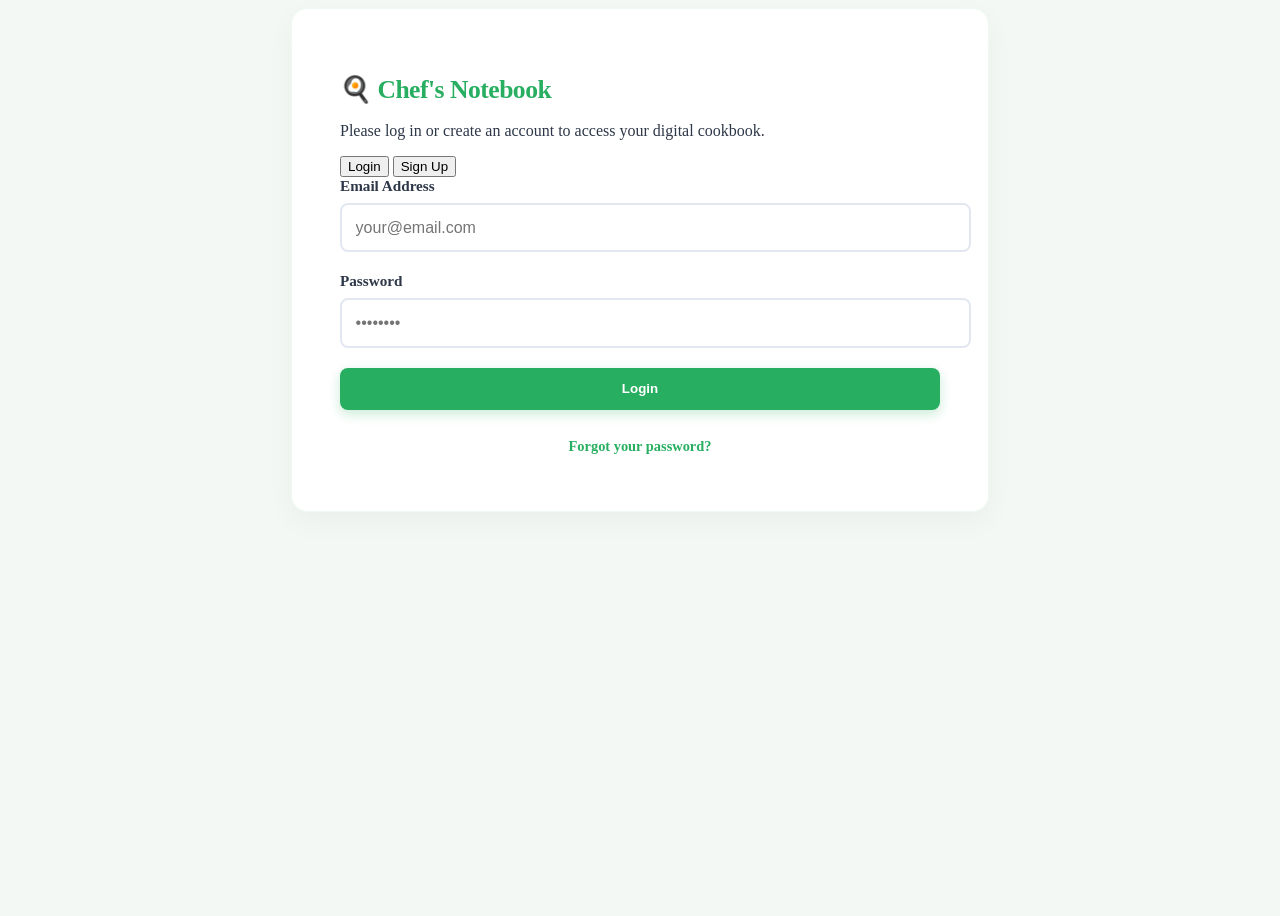
<file: index.html>
<!DOCTYPE html>
<html lang="en">
<head>
    <meta charset="UTF-8">
    <meta name="viewport" content="width=device-width, initial-scale=1.0">
    <title>Recipe Book - Home</title>
    <link rel="stylesheet" href="style.css">
    <script>
        // Gatekeeper check: If user is not logged in, redirect to login page immediately
        if (!localStorage.getItem('currentUser')) {
            window.location.href = 'login.html';
        }
    </script>
</head>
<body>
    <header>
        <nav class="navbar">
            <h1 class="logo">🍳 Chef's Notebook</h1>
            <ul class="nav-links">
                <li><a href="index.html" class="active">Home</a></li>
                <li><a href="recipes.html">Recipes</a></li>
                <li><a href="submit.html">Upload Recipe</a></li>
                <li><button onclick="logout()" class="btn-logout">Logout</button></li>
            </ul>
        </nav>
    </header>

    <main>
        <section class="hero">
            <h2>Discover, Create, and Share Your Favorite Recipes</h2>
            <p>Your personal digital cookbook. Save recipes, build shopping lists, and share your culinary creations with the world.</p>
            <a href="recipes.html" class="btn-primary">Browse Recipes</a>
        </section>

        <section class="features">
            <div class="feature-card">
                <h3>🛒 Smart Shopping List</h3>
                <p>Coming soon: Automatically generate shopping lists from your chosen recipes.</p>
            </div>
            <div class="feature-card">
                <h3>📚 Custom Collections</h3>
                <p>Coming soon: Organize your recipes into personalized digital cookbooks.</p>
            </div>
            <div class="feature-card">
                <h3>⭐ Ratings & Comments</h3>
                <p>Coming soon: Engage with other food lovers by rating and reviewing dishes.</p>
            </div>
        </section>
    </main>

    <footer>
        <p>&copy; 2026 Chef's Notebook. Built for food enthusiasts.</p>
    </footer>

    <script>
        function logout() {
            localStorage.removeItem('currentUser');
            window.location.href = 'login.html';
        }
    </script>
</body>
</html>
</file>
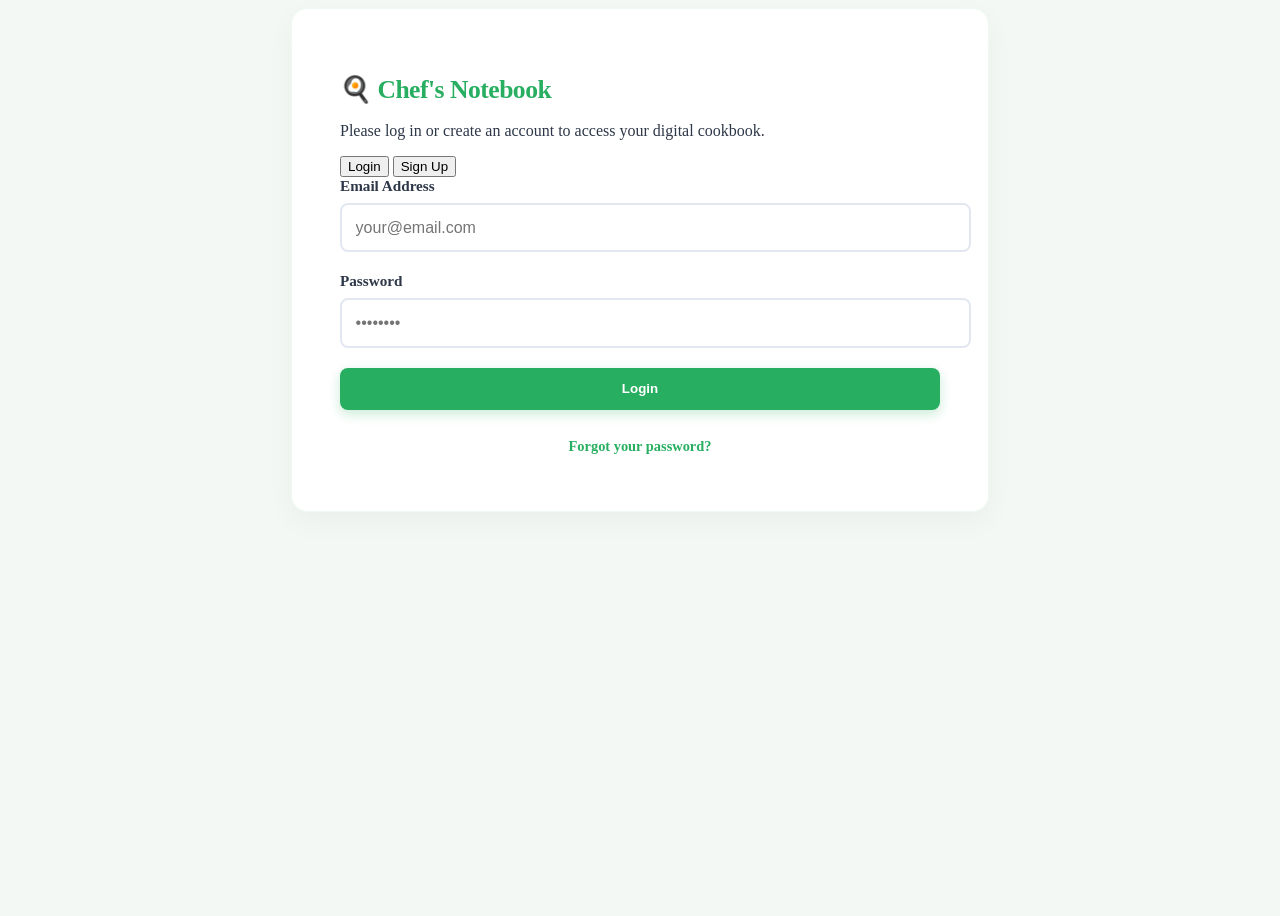
<file: login.html>
<!DOCTYPE html>
<html lang="en">
<head>
    <meta charset="UTF-8">
    <meta name="viewport" content="width=device-width, initial-scale=1.0">
    <title>Recipe Book - Login / Sign Up</title>
    <link rel="stylesheet" href="style.css">
</head>
<body class="auth-page">
    <!-- Full-screen gatekeeper container -->
    <main class="auth-fullscreen-container">
        <div class="form-container auth-box">
            <div class="auth-header-logo">
                <h1 class="logo">🍳 Chef's Notebook</h1>
                <p>Please log in or create an account to access your digital cookbook.</p>
            </div>

            <!-- Tabs to switch between Login and Sign Up -->
            <div class="auth-tabs">
                <button type="button" id="loginTabBtn" class="tab-btn active" onclick="switchTab('login')">Login</button>
                <button type="button" id="signupTabBtn" class="tab-btn" onclick="switchTab('signup')">Sign Up</button>
            </div>

            <!-- LOGIN FORM -->
            <form id="loginForm" class="auth-form-panel">
                <div class="form-group">
                    <label for="loginEmail">Email Address</label>
                    <input type="email" id="loginEmail" name="email" placeholder="your@email.com" required>
                </div>

                <div class="form-group">
                    <label for="loginPassword">Password</label>
                    <input type="password" id="loginPassword" name="password" placeholder="••••••••" required>
                </div>

                <div id="loginError" class="error-message" style="display: none;"></div>

                <button type="submit" class="btn-primary full-width">Login</button>
                
                <div class="auth-links">
                    <p><a href="reset-password.html">Forgot your password?</a></p>
                </div>
            </form>

            <!-- SIGN UP FORM -->
            <form id="signupForm" class="auth-form-panel" style="display: none;">
                <div class="form-group">
                    <label for="signupEmail">Email Address</label>
                    <input type="email" id="signupEmail" name="email" placeholder="your@email.com" required>
                </div>

                <div class="form-group">
                    <label for="signupPassword">Password</label>
                    <input type="password" id="signupPassword" name="password" placeholder="••••••••" required>
                </div>

                <div class="form-group">
                    <label for="confirmPassword">Confirm Password</label>
                    <div class="password-match-wrapper">
                        <input type="password" id="confirmPassword" name="confirmPassword" placeholder="••••••••" required>
                        <span id="matchIndicator" class="match-dot"></span>
                    </div>
                </div>

                <div id="signupError" class="error-message" style="display: none;"></div>

                <button type="submit" id="submitBtn" class="btn-primary full-width" disabled>Create Account</button>
            </form>
        </div>
    </main>

    <script>
        // If user is already logged in, send them straight to home page
        if (localStorage.getItem('currentUser')) {
            window.location.href = 'index.html';
        }

        // Tab switching logic
        function switchTab(tab) {
            const loginForm = document.getElementById('loginForm');
            const signupForm = document.getElementById('signupForm');
            const loginTabBtn = document.getElementById('loginTabBtn');
            const signupTabBtn = document.getElementById('signupTabBtn');

            if (tab === 'login') {
                loginForm.style.display = 'block';
                signupForm.style.display = 'none';
                loginTabBtn.classList.add('active');
                signupTabBtn.classList.remove('active');
            } else {
                loginForm.style.display = 'none';
                signupForm.style.display = 'block';
                signupTabBtn.classList.add('active');
                loginTabBtn.classList.remove('active');
            }
        }

        // Login Handler
        document.getElementById('loginForm').addEventListener('submit', function(e) {
            e.preventDefault();
            const email = document.getElementById('loginEmail').value.trim();
            const password = document.getElementById('loginPassword').value;
            const errorDiv = document.getElementById('loginError');

            const users = JSON.parse(localStorage.getItem('recipe_users')) || [];
            const foundUser = users.find(u => u.email === email && u.password === password);

            if (foundUser) {
                localStorage.setItem('currentUser', JSON.stringify({ email: foundUser.email }));
                window.location.href = 'index.html';
            } else {
                const emailExists = users.some(u => u.email === email);
                errorDiv.style.display = 'block';
                if (!emailExists) {
                    errorDiv.innerHTML = 'This account has not been created yet. Please <a href="#" onclick="switchTab(\'signup\'); return false;">sign up</a> first.';
                } else {
                    errorDiv.innerHTML = 'Incorrect password. <a href="reset-password.html">Reset your password?</a>';
                }
            }
        });

        // Signup Validation & Handler
        const passwordInput = document.getElementById('signupPassword');
        const confirmInput = document.getElementById('confirmPassword');
        const matchIndicator = document.getElementById('matchIndicator');
        const submitBtn = document.getElementById('submitBtn');
        const signupError = document.getElementById('signupError');

        function validatePasswords() {
            const pass = passwordInput.value;
            const confirmPass = confirmInput.value;

            if (pass === '' && confirmPass === '') {
                matchIndicator.className = 'match-dot';
                submitBtn.disabled = true;
                return;
            }

            if (pass === confirmPass) {
                matchIndicator.className = 'match-dot green';
                submitBtn.disabled = false;
                signupError.style.display = 'none';
            } else {
                matchIndicator.className = 'match-dot red';
                submitBtn.disabled = true;
            }
        }

        passwordInput.addEventListener('input', validatePasswords);
        confirmInput.addEventListener('input', validatePasswords);

        document.getElementById('signupForm').addEventListener('submit', function(e) {
            e.preventDefault();
            const email = document.getElementById('signupEmail').value.trim();
            const password = passwordInput.value;

            let users = JSON.parse(localStorage.getItem('recipe_users')) || [];
            
            if (users.some(u => u.email === email)) {
                signupError.style.display = 'block';
                signupError.textContent = 'An account with this email already exists.';
                return;
            }

            users.push({ email, password });
            localStorage.setItem('recipe_users', JSON.stringify(users));

            // Automatically log in and enter site
            localStorage.setItem('currentUser', JSON.stringify({ email }));
            window.location.href = 'index.html';
        });
    </script>
</body>
</html>
</file>
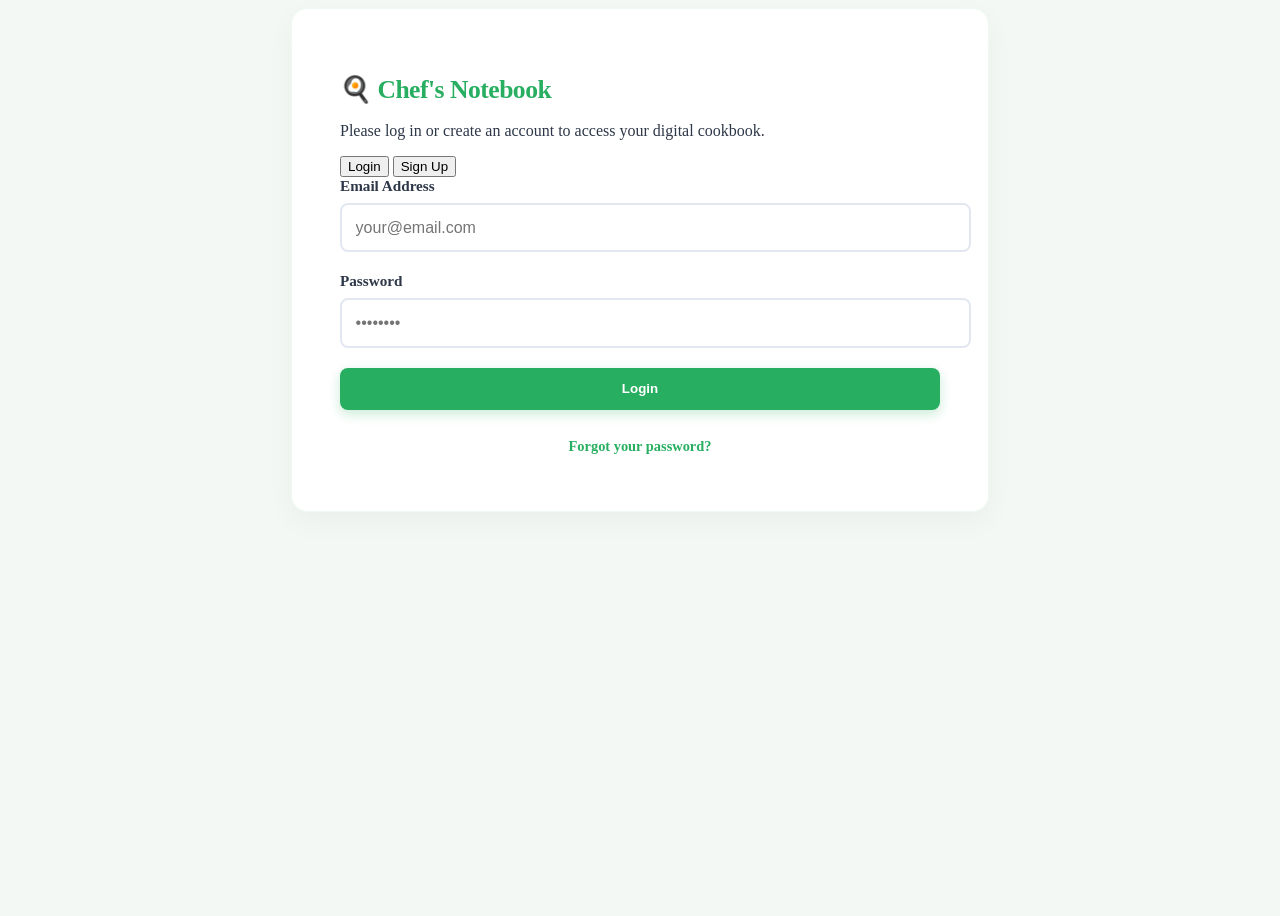
<file: recipes.html>
<!DOCTYPE html>
<html lang="en">
<head>
    <meta charset="UTF-8">
    <meta name="viewport" content="width=device-width, initial-scale=1.0">
    <title>Recipe Book - Browse Recipes</title>
    <link rel="stylesheet" href="style.css">
    <script>
        if (!localStorage.getItem('currentUser')) {
            window.location.href = 'login.html';
        }
    </script>
</head>
<body>
    <header>
        <nav class="navbar">
            <h1 class="logo">🍳 Chef's Notebook</h1>
            <ul class="nav-links">
                <li><a href="index.html">Home</a></li>
                <li><a href="recipes.html" class="active">Recipes</a></li>
                <li><a href="submit.html">Upload Recipe</a></li>
                <li><button onclick="logout()" class="btn-logout">Logout</button></li>
            </ul>
        </nav>
    </header>

    <main class="container">
        <h2>All Recipes</h2>
        <div class="recipe-grid">
            <!-- Sample Recipe Card 1 -->
            <div class="recipe-card">
                <img src="https://images.unsplash.com/photo-1546069901-ba9599a7e63c" alt="Salad">
                <div class="recipe-content">
                    <h3>Avocado Power Salad</h3>
                    <p class="author">By: Sarah Jenkins</p>
                    <p class="description">A fresh, healthy, and quick salad packed with nutrients.</p>
                    <button class="btn-secondary">View Recipe</button>
                </div>
            </div>

            <!-- Sample Recipe Card 2 -->
            <div class="recipe-card">
                <img src="https://images.unsplash.com/photo-1565299624946-b28f40a0ae38" alt="Pizza">
                <div class="recipe-content">
                    <h3>Classic Margherita Pizza</h3>
                    <p class="author">By: Mario Rossi</p>
                    <p class="description">Traditional Italian pizza with fresh basil, mozzarella, and tomatoes.</p>
                    <button class="btn-secondary">View Recipe</button>
                </div>
            </div>
        </div>
    </main>

    <footer>
        <p>&copy; 2026 Chef's Notebook.</p>
    </footer>

    <script>
        function logout() {
            localStorage.removeItem('currentUser');
            window.location.href = 'login.html';
        }
    </script>
</body>
</html>
</file>
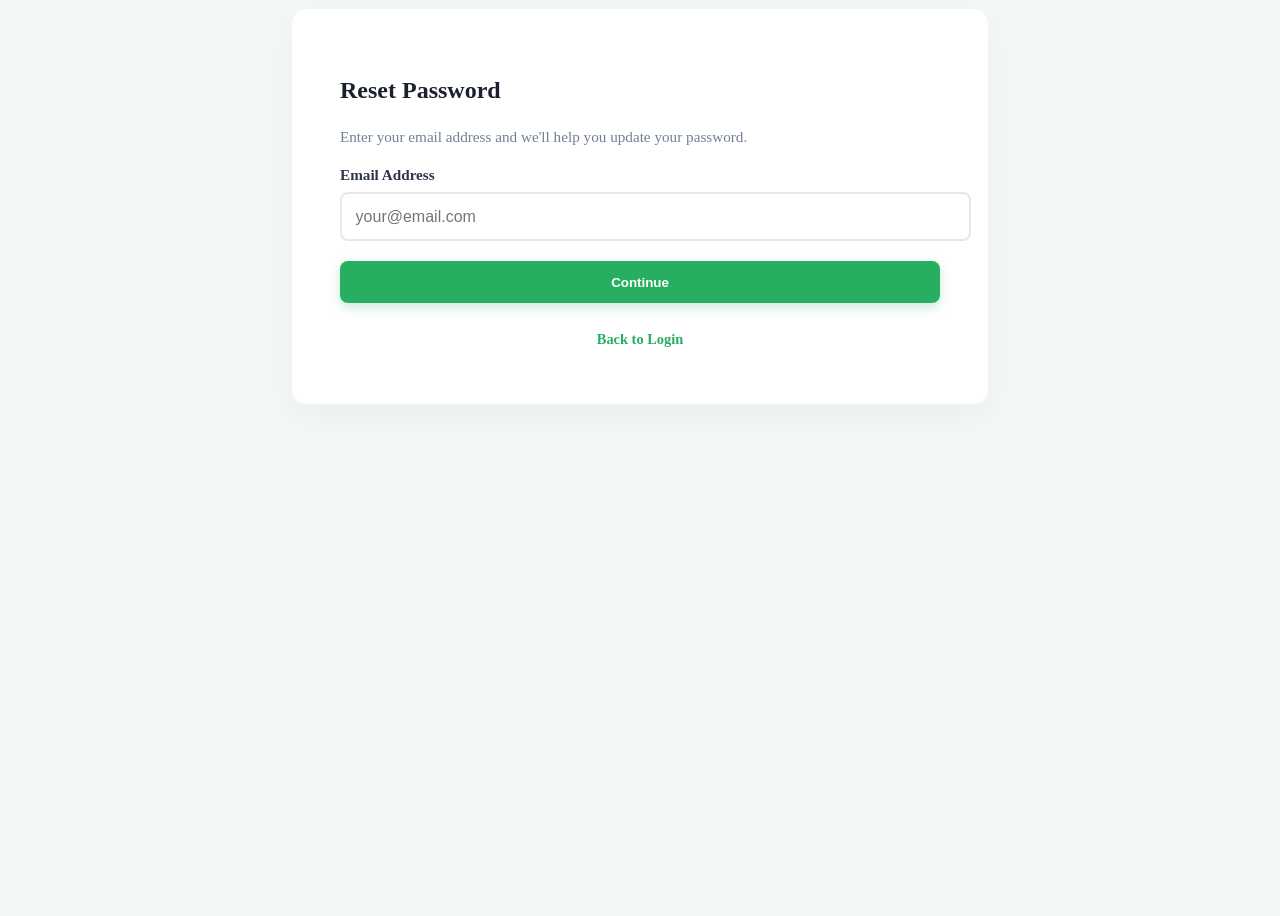
<file: resetpassword.html>
<!DOCTYPE html>
<html lang="en">
<head>
    <meta charset="UTF-8">
    <meta name="viewport" content="width=device-width, initial-scale=1.0">
    <title>Recipe Book - Reset Password</title>
    <link rel="stylesheet" href="style.css">
</head>
<body class="auth-page">
    <main class="auth-fullscreen-container">
        <div class="form-container auth-box">
            <h2>Reset Password</h2>
            <p class="reset-desc">Enter your email address and we'll help you update your password.</p>
            
            <form id="resetForm">
                <div class="form-group">
                    <label for="email">Email Address</label>
                    <input type="email" id="email" name="email" placeholder="your@email.com" required>
                </div>

                <div class="form-group" id="newPassGroup" style="display: none;">
                    <label for="newPassword">New Password</label>
                    <input type="password" id="newPassword" name="newPassword" placeholder="••••••••">
                </div>

                <div id="resetMessage" class="error-message" style="display: none;"></div>

                <button type="submit" id="resetBtn" class="btn-primary full-width">Continue</button>
            </form>

            <div class="auth-links">
                <p><a href="login.html">Back to Login</a></p>
            </div>
        </div>
    </main>

    <script>
        const resetForm = document.getElementById('resetForm');
        const emailInput = document.getElementById('email');
        const newPassGroup = document.getElementById('newPassGroup');
        const newPasswordInput = document.getElementById('newPassword');
        const resetMessage = document.getElementById('resetMessage');
        const resetBtn = document.getElementById('resetBtn');

        let step = 1;
        let targetEmail = '';

        resetForm.addEventListener('submit', function(e) {
            e.preventDefault();
            let users = JSON.parse(localStorage.getItem('recipe_users')) || [];

            if (step === 1) {
                targetEmail = emailInput.value.trim();
                const userExists = users.some(u => u.email === targetEmail);

                if (userExists) {
                    resetMessage.style.display = 'none';
                    emailInput.disabled = true;
                    newPassGroup.style.display = 'block';
                    newPasswordInput.required = true;
                    resetBtn.textContent = 'Update Password';
                    step = 2;
                } else {
                    resetMessage.style.display = 'block';
                    resetMessage.textContent = 'No account found with this email address.';
                }
            } else {
                const newPass = newPasswordInput.value;
                if (!newPass) return;

                users = users.map(u => {
                    if (u.email === targetEmail) {
                        u.password = newPass;
                    }
                    return u;
                });

                localStorage.setItem('recipe_users', JSON.stringify(users));
                alert('Your password has been successfully reset! Please log in.');
                window.location.href = 'login.html';
            }
        });
    </script>
</body>
</html>
</file>
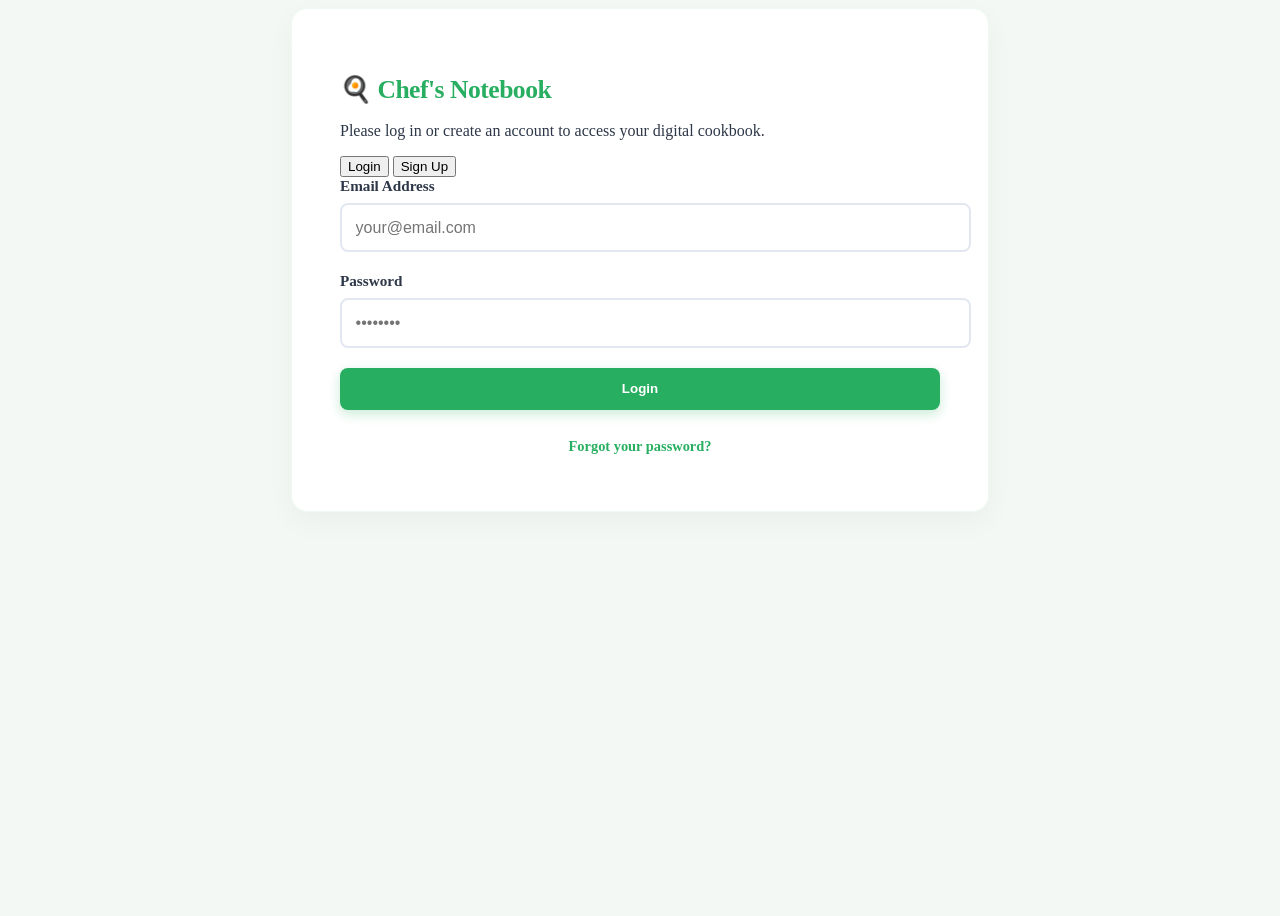
<file: signup.html>
<!DOCTYPE html>
<html lang="en">
<head>
    <meta charset="UTF-8">
    <meta http-equiv="refresh" content="0;url=login.html">
    <title>Redirecting...</title>
</head>
<body>
    <script>window.location.href = 'login.html';</script>
</body>
</html>
</file>
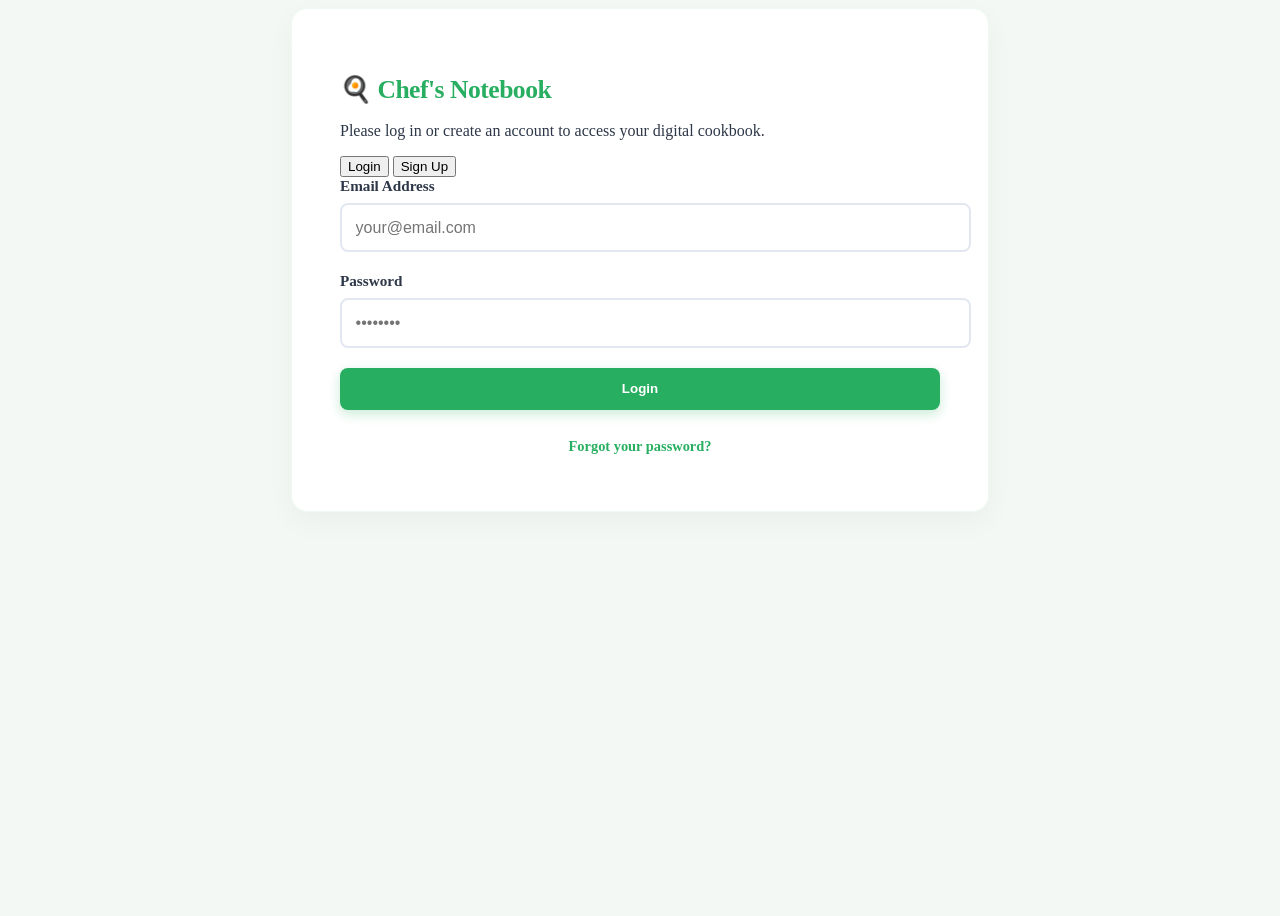
<file: submit.html>
<!DOCTYPE html>
<html lang="en">
<head>
    <meta charset="UTF-8">
    <meta name="viewport" content="width=device-width, initial-scale=1.0">
    <title>Recipe Book - Upload Recipe</title>
    <link rel="stylesheet" href="style.css">
    <script>
        if (!localStorage.getItem('currentUser')) {
            window.location.href = 'login.html';
        }
    </script>
</head>
<body>
    <header>
        <nav class="navbar">
            <h1 class="logo">🍳 Chef's Notebook</h1>
            <ul class="nav-links">
                <li><a href="index.html">Home</a></li>
                <li><a href="recipes.html">Recipes</a></li>
                <li><a href="submit.html" class="active">Upload Recipe</a></li>
                <li><button onclick="logout()" class="btn-logout">Logout</button></li>
            </ul>
        </nav>
    </header>

    <main class="container">
        <div class="form-container">
            <h2>Share Your Recipe</h2>
            <form>
                <div class="form-group">
                    <label for="title">Recipe Title</label>
                    <input type="text" id="title" name="title" placeholder="e.g., Creamy Garlic Pasta" required>
                </div>

                <div class="form-group">
                    <label for="image">Image URL</label>
                    <input type="url" id="image" name="image" placeholder="https://example.com/photo.jpg">
                </div>

                <div class="form-group">
                    <label for="ingredients">Ingredients (one per line)</label>
                    <textarea id="ingredients" name="ingredients" rows="5" placeholder="1 cup flour&#10;2 eggs&#10;1/2 tsp salt" required></textarea>
                </div>

                <div class="form-group">
                    <label for="instructions">Instructions</label>
                    <textarea id="instructions" name="instructions" rows="6" placeholder="Step 1: Mix ingredients..." required></textarea>
                </div>

                <button type="submit" class="btn-primary">Publish Recipe</button>
            </form>
        </div>
    </main>

    <footer>
        <p>&copy; 2026 Chef's Notebook.</p>
    </footer>

    <script>
        function logout() {
            localStorage.removeItem('currentUser');
            window.location.href = 'login.html';
        }
    </script>
</body>
</html>
</file>
<file: style.css>
style.css
/* Global Reset & Base Styles */
* {
    margin: 0;
    padding: 0;
    box-sizing: border-box;
    font-family: 'Segoe UI', Tahoma, Geneva, Verdana, sans-serif;
}
body {
    background-color: #f4f8f5;
    color: #2d3748;
    display: flex;
    flex-direction: column;
    min-height: 100vh;
}
main {
    flex: 1;
}

/* Navigation Bar */
.navbar {
    display: flex;
    justify-content: space-between;
    align-items: center;
    background-color: #ffffff;
    padding: 1rem 5%;
    box-shadow: 0 4px 12px rgba(0,0,0,0.03);
}
.logo {
    color: #27ae60;
    font-size: 1.6rem;
    font-weight: 700;
    letter-spacing: -0.5px;
}
.nav-links {
    list-style: none;
    display: flex;
    gap: 2rem;
    align-items: center;
}
.nav-links a {
    text-decoration: none;
    color: #4a5568;
    font-weight: 500;
    transition: color 0.2s ease;
}
.nav-links a:hover, .nav-links a.active {
    color: #27ae60;
}
.btn-login {
    background-color: #27ae60;
    color: white !important;
    padding: 0.5rem 1.25rem;
    border-radius: 8px;
    transition: transform 0.2s, background-color 0.2s;
}
.btn-login:hover {
    background-color: #219653;
    transform: translateY(-1px);
}

/* Hero Section */
.hero {
    text-align: center;
    padding: 6rem 2rem;
    background: linear-gradient(135deg, rgba(39, 174, 96, 0.85), rgba(46, 204, 113, 0.75)), url('https://images.unsplash.com/photo-1498837167922-ddd27525d352') center/cover;
    color: white;
}
.hero h2 {
    font-size: 3rem;
    margin-bottom: 1rem;
    font-weight: 800;
    letter-spacing: -1px;
}
.hero p {
    font-size: 1.2rem;
    margin-bottom: 2.5rem;
    max-width: 600px;
    margin-left: auto;
    margin-right: auto;
    opacity: 0.95;
}

/* Buttons */
.btn-primary, .btn-secondary {
    display: inline-block;
    background-color: #27ae60;
    color: white;
    padding: 0.85rem 1.75rem;
    border-radius: 8px;
    text-decoration: none;
    border: none;
    cursor: pointer;
    font-weight: 600;
    transition: all 0.2s ease;
    box-shadow: 0 4px 12px rgba(39, 174, 96, 0.25);
}
.btn-primary:hover, .btn-secondary:hover {
    background-color: #219653;
    transform: translateY(-2px);
    box-shadow: 0 6px 16px rgba(39, 174, 96, 0.35);
}
.full-width {
    width: 100%;
    text-align: center;
}

/* Disabled button state when passwords don't match */
button:disabled {
    background-color: #cbd5e0 !important;
    cursor: not-allowed;
    opacity: 0.7;
    transform: none !important;
    box-shadow: none !important;
}

/* Features Grid */
.features {
    display: grid;
    grid-template-columns: repeat(auto-fit, minmax(260px, 1fr));
    gap: 2rem;
    padding: 5rem 5%;
    max-width: 1200px;
    margin: 0 auto;
}
.feature-card {
    background: white;
    padding: 2.5rem 2rem;
    border-radius: 12px;
    box-shadow: 0 10px 25px rgba(0,0,0,0.03);
    text-align: center;
    transition: transform 0.3s ease, box-shadow 0.3s ease;
    border: 1px solid rgba(39, 174, 96, 0.08);
}
.feature-card:hover {
    transform: translateY(-5px);
    box-shadow: 0 15px 35px rgba(39, 174, 96, 0.08);
}
.feature-card h3 {
    margin-bottom: 0.75rem;
    color: #1a202c;
    font-weight: 700;
}

/* Layout Containers & Grids */
.container {
    max-width: 1100px;
    margin: 3rem auto;
    padding: 0 2rem;
}
.recipe-grid {
    display: grid;
    grid-template-columns: repeat(auto-fit, minmax(280px, 1fr));
    gap: 2rem;
    margin-top: 1.5rem;
}
.recipe-card {
    background: white;
    border-radius: 12px;
    overflow: hidden;
    box-shadow: 0 10px 25px rgba(0,0,0,0.04);
    transition: transform 0.3s ease;
    border: 1px solid rgba(0,0,0,0.04);
}
.recipe-card:hover {
    transform: translateY(-4px);
}
.recipe-card img {
    width: 100%;
    height: 190px;
    object-fit: cover;
}
.recipe-content {
    padding: 1.75rem;
}
.recipe-content h3 {
    margin-bottom: 0.35rem;
    color: #1a202c;
    font-weight: 700;
}
.recipe-content .author {
    font-size: 0.85rem;
    color: #718096;
    margin-bottom: 1rem;
}
.recipe-content .description {
    font-size: 0.95rem;
    margin-bottom: 1.5rem;
    color: #4a5568;
}

/* Form Styles */
.form-container {
    background: white;
    padding: 3rem;
    border-radius: 16px;
    box-shadow: 0 10px 30px rgba(0,0,0,0.04);
    max-width: 600px;
    margin: 0 auto;
    border: 1px solid rgba(39, 174, 96, 0.08);
}
.auth-form {
    max-width: 450px;
}
.form-container h2 {
    margin-bottom: 1.5rem;
    color: #1a202c;
    font-weight: 700;
}
.form-group {
    margin-bottom: 1.25rem;
}
.form-group label {
    display: block;
    margin-bottom: 0.5rem;
    font-weight: 600;
    color: #2d3748;
    font-size: 0.95rem;
}
.form-group input, .form-group textarea {
    width: 100%;
    padding: 0.85rem;
    border: 2px solid #e2e8f0;
    border-radius: 8px;
    font-size: 1rem;
    transition: border-color 0.2s ease, box-shadow 0.2s ease;
}
.form-group input:focus, .form-group textarea:focus {
    outline: none;
    border-color: #27ae60;
    box-shadow: 0 0 0 3px rgba(39, 174, 96, 0.15);
}

/* Password Match Indicator Dot */
.password-match-wrapper {
    position: relative;
    display: flex;
    align-items: center;
}
.password-match-wrapper input {
    padding-right: 2.5rem;
}
.match-dot {
    position: absolute;
    right: 14px;
    width: 12px;
    height: 12px;
    border-radius: 50%;
    background-color: transparent;
    transition: background-color 0.2s;
}
.match-dot.red {
    background-color: #e53e3e;
}
.match-dot.green {
    background-color: #27ae60;
}

/* Auth helper text and errors */
.auth-links {
    margin-top: 1.75rem;
    text-align: center;
    font-size: 0.9rem;
}
.auth-links p {
    margin-bottom: 0.5rem;
    color: #718096;
}
.auth-links a {
    color: #27ae60;
    text-decoration: none;
    font-weight: 600;
}
.auth-links a:hover {
    text-decoration: underline;
}
.reset-desc {
    font-size: 0.95rem;
    color: #718096;
    margin-bottom: 1.25rem;
}
.error-message {
    background-color: #fed7d7;
    color: #9b2c2c;
    padding: 0.85rem;
    border-radius: 8px;
    font-size: 0.9rem;
    margin-bottom: 1.25rem;
    text-align: center;
    font-weight: 500;
}
.error-message a {
    color: #9b2c2c;
    text-decoration: underline;
    font-weight: bold;
}

/* Footer */
footer {
    text-align: center;
    padding: 2rem;
    background-color: #1a202c;
    color: #cbd5e0;
    font-size: 0.9rem;
    margin-top: auto;
}
</file>
